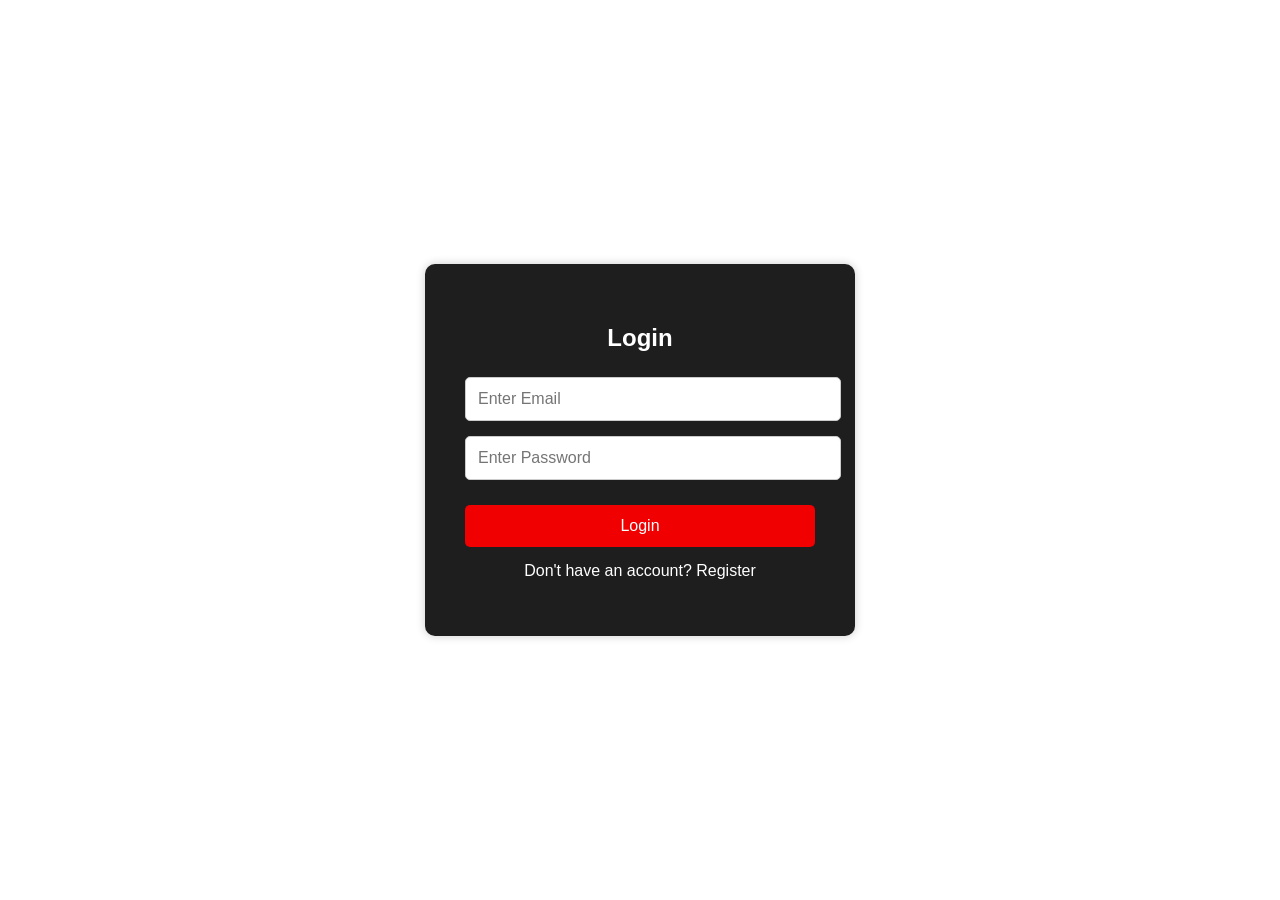
<file: login.html>
<!DOCTYPE html>
<html lang="en">
<head>
<meta charset="UTF-8">
<meta name="viewport" content="width=device-width, initial-scale=1.0">
<title>Login</title>

<style>

body{
    margin:0;
    padding:0;
    font-family:Arial,sans-serif;
    
    background-image: url(https://images-wixmp-ed30a86b8c4ca887773594c2.wixmp.com/f/f562aaf4-5dbb-4603-a32b-6ef6c2230136/dh0w8qv-9d8ee6b2-b41a-4681-ab9b-8a227560dc75.jpg/v1/fill/w_1192,h_670,q_70,strp/the_netflix_login_background__canada__2024___by_logofeveryt_dh0w8qv-pre.jpg?token=eyJ0eXAiOiJKV1QiLCJhbGciOiJIUzI1NiJ9.[base64].FScrpAAFnKqBVKwe2syeiOww6mfH6avq-DRHZ_uFVNw);
    display:flex;
    justify-content:center;
    align-items:center;
    height:100vh;
}

.login-box{

    width:350px;
    background:#1E1E1E;
    color: white;

    padding:40px;

    border-radius:10px;

    box-shadow:0 0 10px rgba(0,0,0,0.2);
}

.login-box h2{

    text-align:center;
    margin-bottom:25px;
}

.login-box input{

    width:100%;
    padding:12px;

    margin-bottom:15px;

    border:1px solid #ccc;

    border-radius:5px;

    font-size:16px;
}

.login-box button{

    width:100%;
    padding:12px;

    border:none;

    background:rgb(240, 0, 0);
    color:white;

    font-size:16px;

    border-radius:5px;

    cursor:pointer;
}

.login-box button:hover{
    background:rgb(0, 0, 0);
}

.login-box p{

    text-align:center;
    margin-top:15px;
}

.login-box a{
    color:rgb(255, 255, 255);
    text-decoration:none;
}

.error{
    color:red;
    font-size:14px;
    margin-bottom:10px;
}

</style>

</head>

<body>

<div class="login-box">

    <h2>Login</h2>

    <form id="loginForm">

        <input type="email"
               id="email"
               placeholder="Enter Email"
               required>

        <input type="password"
                id="password"
               placeholder="Enter Password"
               required>

        <div class="error" id="errorMsg"></div>

        <button type="submit">
            Login
        </button>

    </form>

    <p>
        Don't have an account?
        <a href="register.html">
            Register
        </a>
    </p>

</div>

<script>

document.getElementById("loginForm").addEventListener("submit", function(event){
    let password = document.getElementById("password").value;
    let email = document.getElementById("email").value;
    let errorMsg = document.getElementById("errorMsg");

    
    let emailPattern = /^[a-zA-Z0-9._%+-]+@[a-zA-Z0-9.-]+\.[a-zA-Z]{2,}$/;
    let userpatter = /^[0-9A-Za-z]{6,16}$/;
    let passpattern = /^(?=.*?[0-9])(?=.*?[A-Za-z]).{8,32}$/;

    if(!email.match(emailPattern)){

        event.preventDefault();

        errorMsg.innerHTML = "Please enter a valid email address.";

    } else {

        errorMsg.innerHTML = "";

       

    }
    
    if(!password.match(passpattern) ){

        event.preventDefault();

        errorMsg.innerHTML = "invalid password";

    } else {

        errorMsg.innerHTML = "";

        alert("Login Successful!");

    }


});

</script>

</body>
</html>
</file>
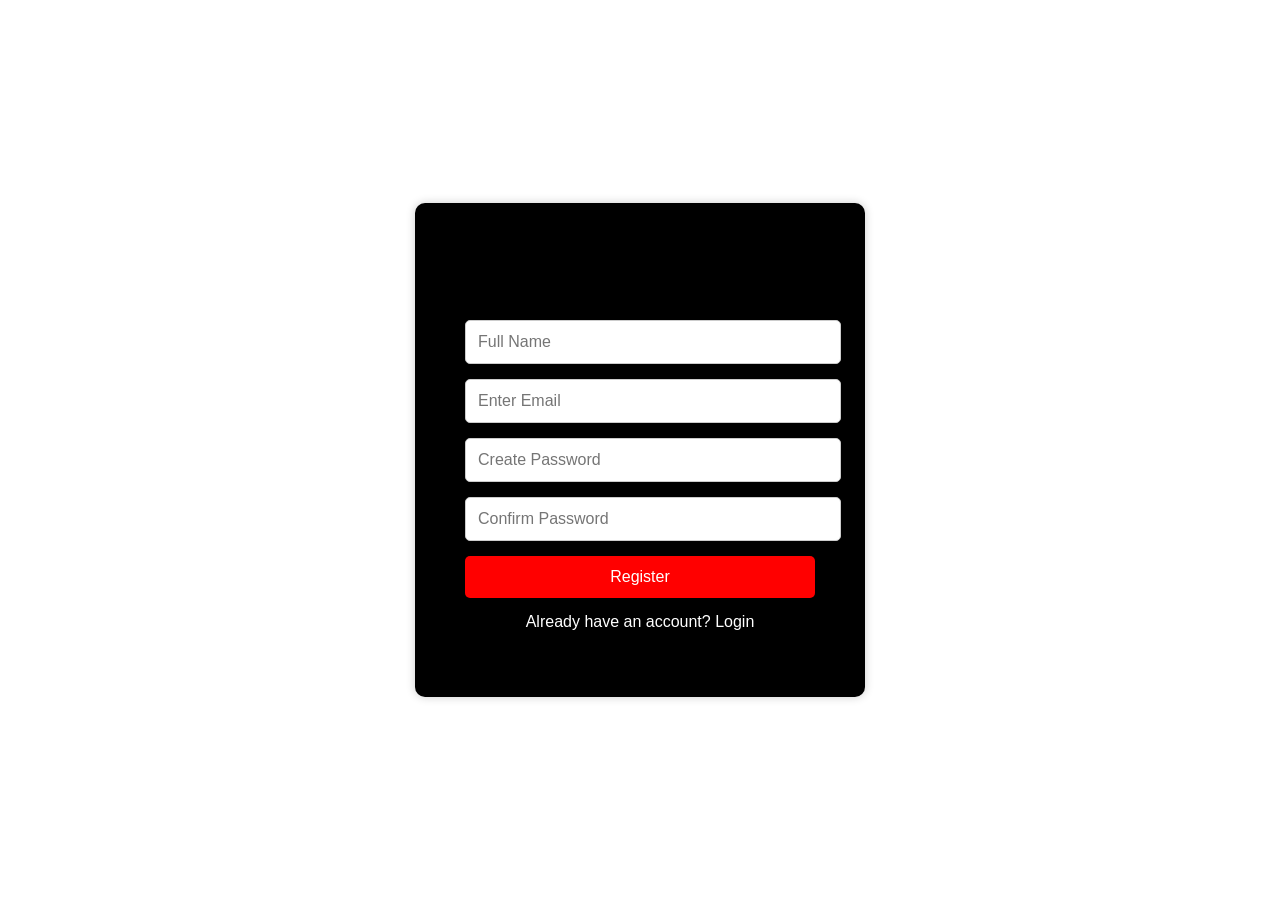
<file: register.html>
<!DOCTYPE html>
<html lang="en">
<head>
<meta charset="UTF-8">
<meta name="viewport" content="width=device-width, initial-scale=1.0">
<title>Register</title>

<style>
body{
    margin:0;
    padding:0;
    font-family:Arial,sans-serif;
    /* background:#f5f5f5; */
    background-image: url(https://images-wixmp-ed30a86b8c4ca887773594c2.wixmp.com/f/f562aaf4-5dbb-4603-a32b-6ef6c2230136/dh0w8qv-9d8ee6b2-b41a-4681-ab9b-8a227560dc75.jpg/v1/fill/w_1192,h_670,q_70,strp/the_netflix_login_background__canada__2024___by_logofeveryt_dh0w8qv-pre.jpg?token=eyJ0eXAiOiJKV1QiLCJhbGciOiJIUzI1NiJ9.[base64].FScrpAAFnKqBVKwe2syeiOww6mfH6avq-DRHZ_uFVNw);

    display:flex;
    justify-content:center;
    align-items:center;

    height:100vh;
}

.register-box{

    width:350px;
    background:rgb(0, 0, 0);

    padding:50px;

    border-radius:10px;

    box-shadow:0 0 10px rgba(0, 0, 0, 0.2);
}

.register-box h2{

    text-align:center;
    margin-bottom:20px;
}

.register-box input{

    width:100%;
    padding:12px;

    margin-bottom:15px;

    border:1px solid #ccc;

    border-radius:5px;

    font-size:16px;
}

.register-box button{

    width:100%;
    padding:12px;

    border:none;

    background:rgb(255, 0, 0);
    color:white;

    font-size:16px;

    border-radius:5px;

    cursor:pointer;
}

.register-box button:hover{
    background:rgb(0, 0, 0);
}

.register-box p{

    text-align:center;
    margin-top:15px;
    color: white;
}

.register-box a{
    color:rgb(255, 255, 255);
    text-decoration:none;
}

</style>

</head>

<body>

<div class="register-box">

    <h2>Register</h2>

    <form id="registerform">

        <input type="text"
               placeholder="Full Name"
               required>

        <input type="email"
               placeholder="Enter Email"
               required>

        <input type="password"
               placeholder="Create Password"
               required>

        <input type="password"
               placeholder="Confirm Password"
               required>

        <button type="submit">
            Register
        </button>

    </form>

    <p>
        Already have an account?
        <a href="login.html">
            Login
        </a>
    </p>

</div>
<script>

document.getElementById("registerform").addEventListener("submit", function(event){
    let password = document.getElementById("password").value;
    let email = document.getElementById("email").value;
    let errorMsg = document.getElementById("errorMsg");

    
    let emailPattern = /^[a-zA-Z0-9._%+-]+@[a-zA-Z0-9.-]+\.[a-zA-Z]{2,}$/;
    let userpatter = /^[0-9A-Za-z]{6,16}$/;
    let passpattern = /^(?=.*?[0-9])(?=.*?[A-Za-z]).{8,32}$/;

    if(!email.match(emailPattern)){

        event.preventDefault();

        errorMsg.innerHTML = "Please enter a valid email address.";

    } else {

        errorMsg.innerHTML = "";

       

    }
    
    if(!password.match(passpattern) ){

        event.preventDefault();

        errorMsg.innerHTML = "invalid password";

    } else {

        errorMsg.innerHTML = "";

        alert("Login Successful!");

    }


});
</file>
